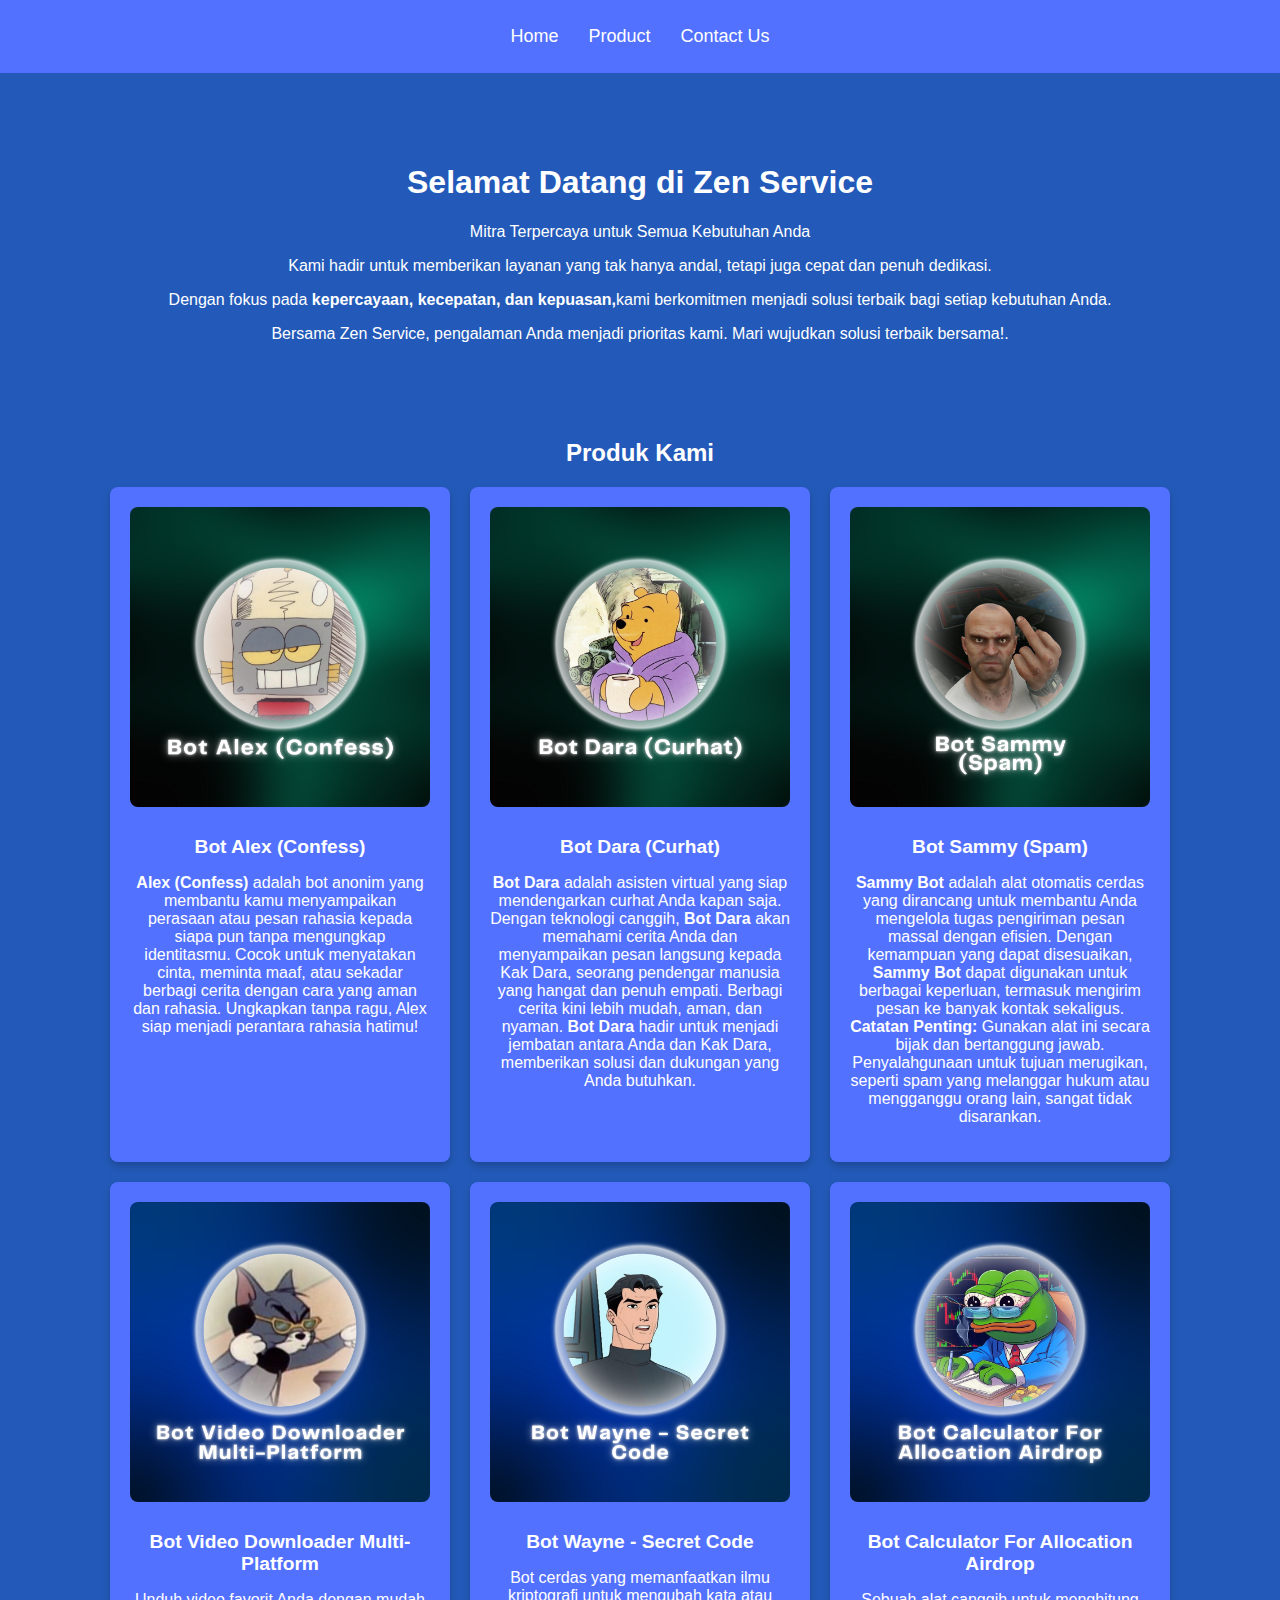
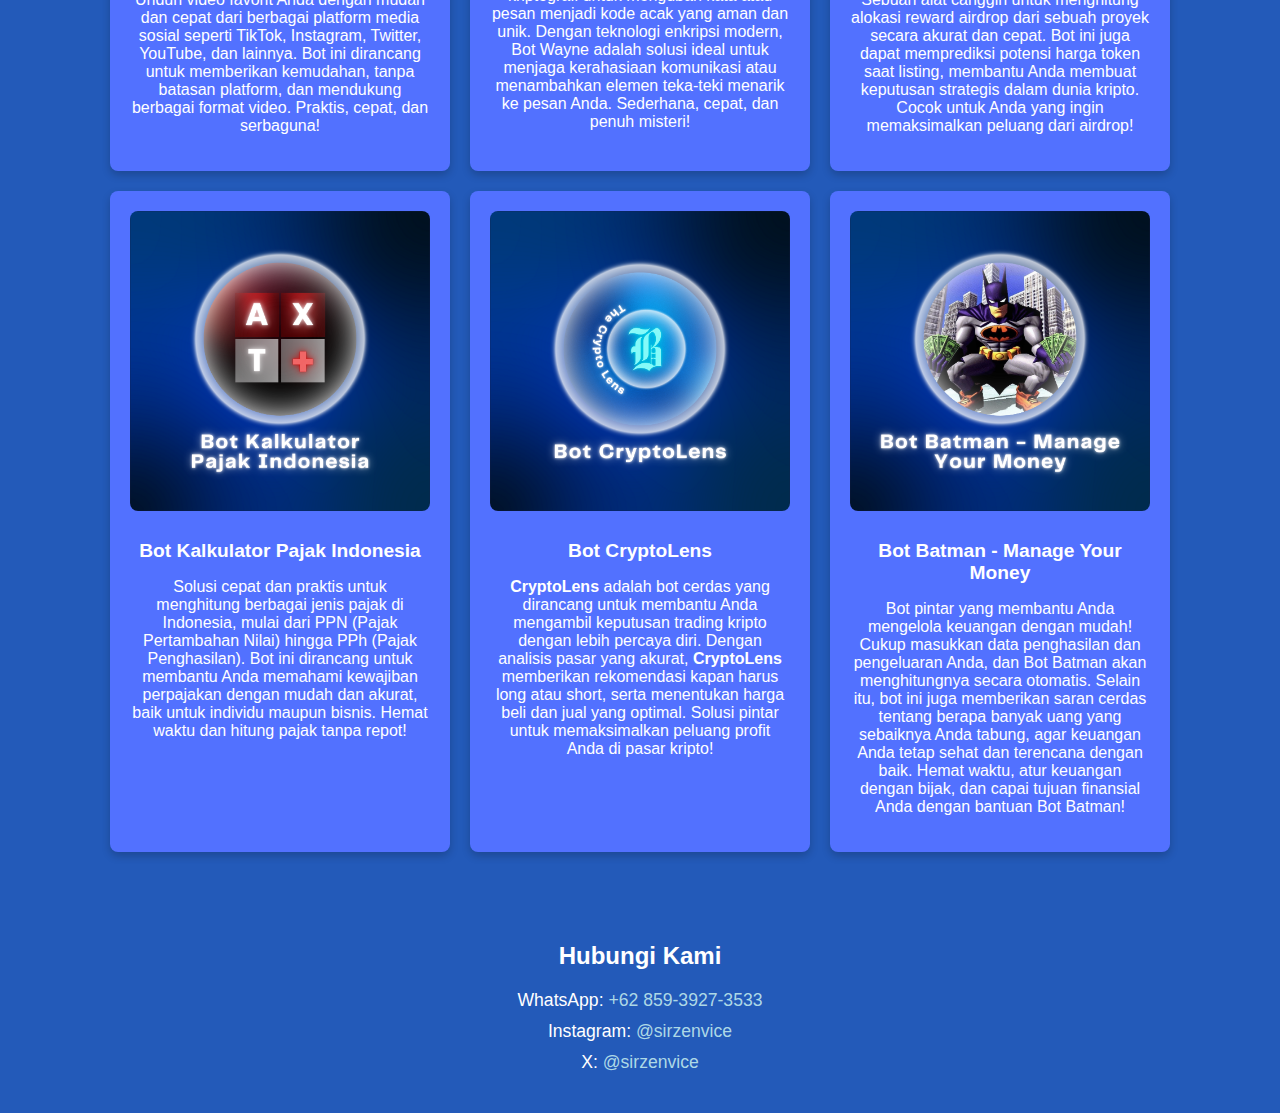
<file: index.html>
<!-- index.html -->
<!DOCTYPE html>
<html lang="id">
<head>
    <meta charset="UTF-8">
    <meta name="viewport" content="width=device-width, initial-scale=1.0">
    <link rel="icon" href="assets/img/Icon.svg" type="image/x-icon" />
    <title>Zen Service</title>
    <link rel="stylesheet" href="styles.css">
</head>
<body>
    <header>
        <nav>
            <ul class="menu">
                <li><a href="#home">Home</a></li>
                <li><a href="#product">Product</a></li>
                <li><a href="#contact">Contact Us</a></li>
            </ul>
        </nav>
    </header>
    <section id="home" class="home-section">
        <h1>Selamat Datang di Zen Service</h1>
        <p>Mitra Terpercaya untuk Semua Kebutuhan Anda</p>
        <p>Kami hadir untuk memberikan layanan yang tak hanya andal, tetapi juga cepat dan penuh dedikasi. <p>Dengan fokus pada <strong>kepercayaan, kecepatan, dan kepuasan,</strong>kami berkomitmen menjadi solusi terbaik bagi setiap kebutuhan Anda. <p>Bersama Zen Service, pengalaman Anda menjadi prioritas kami. Mari wujudkan solusi terbaik bersama!.</p>
    </section>

    <!-- index.html (lanjutan untuk Product) -->
<section id="product" class="product-section">
    <h2>Produk Kami</h2>
    <div class="product-container">
        <div class="product-card">
            <a href="https://wa.me/6283135941437" target="_blank">
            <img src="assets/img/Bot Alex.png" alt="Produk 1">
            </a>
            <h3>Bot Alex (Confess)</h3>
            <p><strong>Alex (Confess)</strong> adalah bot anonim yang membantu kamu menyampaikan perasaan atau pesan rahasia kepada siapa pun tanpa mengungkap identitasmu. Cocok untuk menyatakan cinta, meminta maaf, atau sekadar berbagi cerita dengan cara yang aman dan rahasia. Ungkapkan tanpa ragu, Alex siap menjadi perantara rahasia hatimu!</p>
        </div>
        <div class="product-card">
            <a href="https://wa.me/6285648561284" target="_blank">
            <img src="assets/img/Bot Dara.png" alt="Produk 2">
            </a>
            <h3>Bot Dara (Curhat)</h3>
            <p><strong>Bot Dara</strong> adalah asisten virtual yang siap mendengarkan curhat Anda kapan saja. Dengan teknologi canggih, <strong>Bot Dara</strong> akan memahami cerita Anda dan menyampaikan pesan langsung kepada Kak Dara, seorang pendengar manusia yang hangat dan penuh empati. Berbagi cerita kini lebih mudah, aman, dan nyaman. <strong>Bot Dara</strong> hadir untuk menjadi jembatan antara Anda dan Kak Dara, memberikan solusi dan dukungan yang Anda butuhkan.</p>
        </div>
        <div class="product-card">
            <a href="errorpage.html" rel="noopener">
            <img src="assets/img/Bot Sammy.png" alt="Produk 3">
            </a>
            <h3>Bot Sammy (Spam)</h3>
            <p><strong>Sammy Bot</strong> adalah alat otomatis cerdas yang dirancang untuk membantu Anda mengelola tugas pengiriman pesan massal dengan efisien. Dengan kemampuan yang dapat disesuaikan, <strong>Sammy Bot</strong> dapat digunakan untuk berbagai keperluan, termasuk mengirim pesan ke banyak kontak sekaligus. <strong>Catatan Penting:</strong> Gunakan alat ini secara bijak dan bertanggung jawab. Penyalahgunaan untuk tujuan merugikan, seperti spam yang melanggar hukum atau mengganggu orang lain, sangat tidak disarankan.</p>
        </div>
        <div class="product-card">
            <a href="https://t.me/mediadownid_bot" target="_blank">
            <img src="assets/img/Tele/Bot Video Downloader.png" alt="Produk 4">
            </a>
            <h3>Bot Video Downloader Multi-Platform</h3>
            <p>Unduh video favorit Anda dengan mudah dan cepat dari berbagai platform media sosial seperti TikTok, Instagram, Twitter, YouTube, dan lainnya. Bot ini dirancang untuk memberikan kemudahan, tanpa batasan platform, dan mendukung berbagai format video. Praktis, cepat, dan serbaguna!</p>
        </div>
        <div class="product-card">
            <a href="https://t.me/makesecode_bot" target="_blank">
            <img src="assets/img/Tele/Bot Wayne.png" alt="Produk 5">
            </a>
            <h3>Bot Wayne - Secret Code</h3>
            <p>Bot cerdas yang memanfaatkan ilmu kriptografi untuk mengubah kata atau pesan menjadi kode acak yang aman dan unik. Dengan teknologi enkripsi modern, Bot Wayne adalah solusi ideal untuk menjaga kerahasiaan komunikasi atau menambahkan elemen teka-teki menarik ke pesan Anda. Sederhana, cepat, dan penuh misteri!</p>
        </div>
        <div class="product-card">
            <a href="https://t.me/calcairdropID_bot" target="_blank">
            <img src="assets/img/Tele/Bot Cacl Airdrop.png" alt="Produk 6">
            </a>
            <h3>Bot Calculator For Allocation Airdrop</h3>
            <p>Sebuah alat canggih untuk menghitung alokasi reward airdrop dari sebuah proyek secara akurat dan cepat. Bot ini juga dapat memprediksi potensi harga token saat listing, membantu Anda membuat keputusan strategis dalam dunia kripto. Cocok untuk Anda yang ingin memaksimalkan peluang dari airdrop!</p>
        </div>
        <div class="product-card">
            <a href="https://t.me/pajakidnbot" target="_blank">
            <img src="assets/img/Tele/Bot Pajak.png" alt="Produk 7">
            </a>
            <h3>Bot Kalkulator Pajak Indonesia</h3>
            <p>Solusi cepat dan praktis untuk menghitung berbagai jenis pajak di Indonesia, mulai dari PPN (Pajak Pertambahan Nilai) hingga PPh (Pajak Penghasilan). Bot ini dirancang untuk membantu Anda memahami kewajiban perpajakan dengan mudah dan akurat, baik untuk individu maupun bisnis. Hemat waktu dan hitung pajak tanpa repot!</p>
        </div>
        <div class="product-card">
            <a href="https://t.me/TheCryptoLensBot" target="_blank">
            <img src="assets/img/Tele/Bot Cryptolens.png" alt="Produk 8">
            </a>
            <h3>Bot CryptoLens</h3>
            <p><strong>CryptoLens</strong> adalah bot cerdas yang dirancang untuk membantu Anda mengambil keputusan trading kripto dengan lebih percaya diri. Dengan analisis pasar yang akurat, <strong>CryptoLens</strong> memberikan rekomendasi kapan harus long atau short, serta menentukan harga beli dan jual yang optimal. Solusi pintar untuk memaksimalkan peluang profit Anda di pasar kripto!</p>
        </div>
        <div class="product-card">
            <a href="https://t.me/moneysaveid_bot" target="_blank">
            <img src="assets/img/Tele/Bot Batman.png" alt="Produk 9">
            </a>
            <h3>Bot Batman - Manage Your Money</h3>
            <p>Bot pintar yang membantu Anda mengelola keuangan dengan mudah! Cukup masukkan data penghasilan dan pengeluaran Anda, dan Bot Batman akan menghitungnya secara otomatis. Selain itu, bot ini juga memberikan saran cerdas tentang berapa banyak uang yang sebaiknya Anda tabung, agar keuangan Anda tetap sehat dan terencana dengan baik. Hemat waktu, atur keuangan dengan bijak, dan capai tujuan finansial Anda dengan bantuan Bot Batman!</p>
        </div>
    </div>
</section>

<!-- index.html (lanjutan untuk Contact Us) -->
<section id="contact" class="contact-section">
    <h2>Hubungi Kami</h2>
    <div class="contact-info">
        <p>WhatsApp: <a href="https://wa.me/6285939273533">+62 859-3927-3533</a></p>
        <p>Instagram: <a href="https://instagram.com/sirzenvice" target="_blank">@sirzenvice</a></p>
        <p>X: <a href="https://x.com/sirzenvice" target="_blank">@sirzenvice</a></p>
    </div>
</section>

    <script src="script.js"></script>
</body>
</html>
</file>
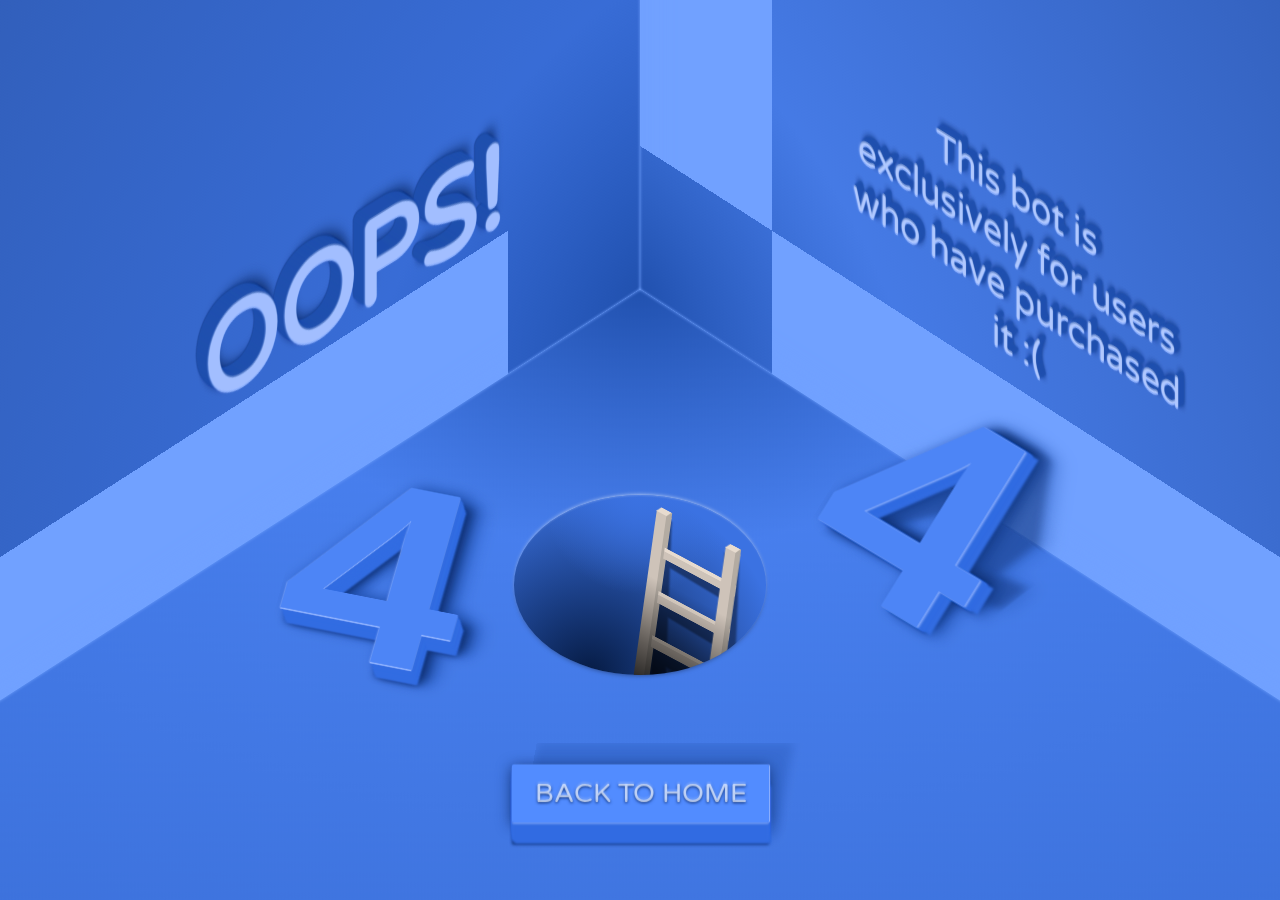
<file: errorpage.html>
<!DOCTYPE html>
<html lang="en">
<head>
    <meta charset="UTF-8">
    <meta name="viewport" content="width=device-width, initial-scale=1.0">
    <link rel="stylesheet" href="error/style.css">
    <link rel="icon" href="assets/img/icon404.svg" type="image/x-icon" />
    <title>Page Not Found</title>
</head>
<body>
    <div class="room">
        <div class="cuboid">
            <div class="side"></div>
            <div class="side"></div>
            <div class="side"></div>
        </div>
        <div class="oops">
            <h2>OOPS!</h2>
            <p>This bot is exclusively for users who have purchased it :(</p>
        </div>
        <div class="center-line">
            <div class="hole">
                <div class="ladder-shadow"></div>
                <div class="ladder"></div>
            </div>
            <div class="four">4</div>
            <div class="four">4</div>
            <div class="btn">
                <a href="index.html">BACK TO HOME</a>
            </div>
        </div>
    </div>
</body>
</html>
</file>
<file: styles.css>
/* styles.css */
body {
    margin: 0;
    font-family: Arial, sans-serif;
    background: #235ab9;
    color: white;
}

header {
    background-color: rgb(82, 113, 255);
    padding: 10px 0;
}

.menu {
    display: flex;
    justify-content: center;
    list-style: none;
    padding: 0;
}

.menu li {
    margin: 0 15px;
}

.menu a {
    color: white;
    text-decoration: none;
    font-size: 18px;
}

.home-section {
    text-align: center;
    margin-top: 50px;
    padding: 20px;
}

/* styles.css (tambahan untuk Product) */
.product-section {
    padding: 40px 20px;
    text-align: center;
    background-color: #235ab9;
    color: white;
}

.product-container {
    display: flex;
    justify-content: center;
    flex-wrap: wrap;
    gap: 20px;
}

.product-card {
    background: #5271ff;
    border-radius: 8px;
    box-shadow: 0 4px 8px rgba(0, 0, 0, 0.2);
    width: 300px;
    padding: 20px;
    text-align: center;
    transition: transform 0.3s;
}

.product-card:hover {
    transform: scale(1.05);
}

/* styles.css (Tambahan untuk interaksi gambar yang klik-able) */
.product-card img {
    width: 100%;
    height: auto;
    border-radius: 8px;
    margin-bottom: 15px;
    transition: transform 0.3s, opacity 0.3s;
    cursor: pointer;
}

.product-card img:hover {
    transform: scale(1.05);
    opacity: 0.9;
}


.product-card h3 {
    margin: 10px 0;
    font-size: 1.2em;
    color: white;
}

/* styles.css (tambahan untuk Contact Us) */
.contact-section {
    padding: 30px 20px;
    text-align: center;
    background-color: #235ab9;
    color: white;
}

.contact-info p {
    margin: 10px 0;
    font-size: 1.1em;
}

.contact-info a {
    color: #add8e6;
    text-decoration: none;
}

.contact-info a:hover {
    text-decoration: underline;
}
</file>
<file: error/style.css>
/* author: https://codepen.io/josetxu/pen/NWmjaja
Josetxu */
@import url('https://fonts.googleapis.com/css2?family=Varela+Round&display=swap');
	
:root {
    --c0: #71a1ff;
    --c1: #4d85f6;
    --c2: #3b72e2;
    --c3: #336de2;
    --c4: #2151af;
    --c5: #244483;
    --c6: #103071;
    --clr: 1; /* change color from 1 to 12 */
	--hue: calc(30deg - (30deg * var(--clr))); 
}

body {
	margin: 0;
	padding: 0;
	width: 100vw;
	height: 100vh;
	overflow: hidden;
	display: flex;
	align-items: center;
	justify-content: center;
    perspective: 1000vmin;
    font-family: 'Varela Round', Arial, Helvetica, serif;
	background: var(--c0);
}

body * {
    transform-style: preserve-3d;
}


.cuboid {
    --size: 250;
    --height: var(--size);
    --width: var(--size);
    --depth: var(--size);
    height: calc(var(--size) * 1vmin);
    width: calc(var(--size) * 1vmin);
    position: absolute;
    transform: rotateX(50deg) rotate(45deg);
    pointer-events: none;
}

.cuboid .side {
	position: absolute;
	top: 50%;
	left: 50%;
	height: 100%;
	width: 100%;
	border-radius: 2px;
    box-shadow: 0vmin 0vmin 0.5vmin 0 var(--c0) inset, 0 0 5vmin 0 var(--c0);
}

.cuboid .side:nth-of-type(1) {
	transform: translate3d(-50%, -50%, calc(var(--size) * -0.5vmin)) rotateY(180deg);
	background: radial-gradient(circle at 100% 0%, var(--c4), #fff0 45vmin),radial-gradient(circle at 100% 0%, var(--c1), var(--c4));
}
 
.cuboid .side:nth-of-type(2) {
	width: calc(var(--size) * 1vmin);
	transform: translate(-50%, -50%) rotateY(-90deg) translate3d(0, 0, calc(var(--size) * 0.5vmin));
	background: radial-gradient(circle at 0% 0%, var(--c4), #fff0 45vmin),radial-gradient(circle at 0% 0%, var(--c2), var(--c5));
}

.cuboid .side:nth-of-type(3) {
	height: calc(var(--size) * 1vmin);
	transform: translate(-50%, -50%) rotateX(90deg) translate3d(0, 0, calc(var(--size) * 0.5vmin));
	background: radial-gradient(circle at 0% 0%, var(--c4), #fff0 45vmin), radial-gradient(circle at 0% 0%, var(--c1), var(--c6));
}


.room {
	width: 100vw;
    height: 100vh;
    display: flex;
    align-items: center;
    justify-content: center;
    overflow: hidden;
    filter: hue-rotate(var(--hue));
}


.oops {
    width: 100%;
    text-align: center;
    font-size: 2.25vmin;
    transform: rotateX(21deg);
    transform-origin: 100% 50%;
    top: 10%;
    position: absolute;
    left: 0;
}

.oops h2 {
    color: #fff2;
    float: left;
    transform-origin: 100% 50%;
    transform: rotateY(-60deg) scaleX(1.5);
    margin: -5vmin 0 0 -5vmin;
    font-size: 14vmin;
    width: 50%;
    text-shadow: 0px 2px 1px #94B5FF, -1px 1px 2px #94b5ff80, -1px -1px 2px var(--c4), -2px -2px 2px var(--c4), -3px -3px 2px var(--c4), -4px -4px 2px var(--c4), -5px -5px 2px var(--c4), -6px -6px 2px var(--c4), -7px -7px 2px var(--c4), -8px -8px 2px var(--c4), -9px -9px 2px var(--c4), -10px -10px 2px var(--c4), -11px -11px 2px var(--c4), -12px -12px 2px var(--c4), -13px -13px 2px var(--c4), -14px -14px 2px var(--c4), -15px -15px 2px var(--c4), -16px -16px 2px var(--c4), -16px -16px 2px var(--c6), -10px -10px 8px var(--c6), -6px -15px 13px var(--c6);
}

.oops p {
    float: right;
    color: #fff4;
    transform-origin: 0% 50%;
    transform: rotateY(60deg) scaleX(1.5);
    margin-top: -4vmin;
    margin-right: -2vmin;
    font-size: 5vmin;
    max-width: 50vmin;
    width: 50%;
    text-shadow: 0px 2px 1px #94B5FF, -1px 1px 2px #94b5ff80, 1px -1px 2px var(--c4), 2px -2px 2px var(--c4), 3px -3px 2px var(--c4), 4px -4px 2px var(--c4), 5px -5px 2px var(--c4), 6px -6px 2px var(--c4), 7px -7px 2px var(--c4), 8px -8px 2px var(--c4), 6px -6px 7px var(--c6), 6px -6px 7px var(--c6);
}


.center-line {
    width: 100%;
    display: flex;
    align-items: center;
    justify-content: center;
    flex-direction: column;
}


.hole {
    width: 28vmin;
    height: 20vmin;
    background: 
        radial-gradient(circle at 50% 0%, var(--c2), #fff0 45%), 
        radial-gradient(circle at 30% 100%, #061b43, #fff0 77%), 
        radial-gradient(circle at 20% 100%, var(--c3), var(--c2), var(--c2));
    border-radius: 100%;
    box-shadow: 0 -2px 4px -2px #fffc, 0 2px 3px -3px #fffc inset, 0 2px 6px -4px #000;
    overflow: hidden;
    position: relative;
    margin-top: 30vmin;
}


.ladder,
.ladder-shadow {
    --shadow: #0008;
    background: 
        linear-gradient(180deg, #fff0 33%, var(--shadow), #000), 
        linear-gradient(90deg, #cec3b9 0 1.2vmin, #b3aba2 0 1.5vmin, #fff0 0 100%), 
        linear-gradient(90deg, #cec3b9 0 1.2vmin, #b3aba2 0 1.75vmin, #fff0 0 calc(100% - 1.75vmin)), 
        repeating-linear-gradient(0deg, #cec3b9 0 1.2vmin, #e7dbcf 0 1.75vmin, #fff0 0 6.75vmin), 
        linear-gradient(90deg, #cec3b9 0 1.2vmin, #b3aba2 0 1.75vmin, #fff0 0 calc(100% - 1.75vmin));
    width: 10vmin;
    height: 30vmin;
    margin-left: 14vmin;
    position: absolute;
    top: 0vmin;
    transform: rotate3d(4, 1, 1, 45deg) skew(0deg, 20deg);
    background-position: 0 0, 0 0, 8.25vmin 0, 0 -3.25vmin, 0 0;
    background-size: 100% 100%;
    background-repeat: no-repeat;
}

.ladder-shadow {
    filter: invert(1) blur(1px) opacity(0.4) contrast(5);
    transform: rotate3d(2, 1, 1, 45deg) rotate(-10deg) translate(1.15vmin, 1.9vmin) skew(0deg, 20deg);
    --shadow: #0000;
}

.ladder:before, 
.ladder:after {
    content: "";
    position: absolute;
    background: linear-gradient(210deg, #fff0 0.4vmin, #e7dbcf calc(0.35vmin + 1px) 1.45vmin, #b3aba2 calc(1.4vmin + 1px) 100%);
    width: 0.85vmin;
    height: 1.75vmin;
    transform-origin: 0 1%;
    transform: rotate(-90deg);
    top: 1px;
}

.ladder:after {
    left: 8.25vmin;
}


.four {
    font-size: 45vmin;
    font-weight: bold;
    font-family: Arial, Helvetica, serif;
    position: absolute;
    margin-left: -58vmin;
    margin-top: 27vmin;
    transform: rotate(22deg) scale(0.8, 0.85) rotateX(40deg) rotateY(-10deg) rotateZ(-5deg);
    text-shadow: 0px 2px 1px #94b5ff, -1px 1px 2px #94b5ff80, 1px 2px 2px var(--c3), 2px 4px 2px var(--c3), 4px 6px 2px var(--c3), 5px 8px 2px var(--c3), 6px 10px 2px var(--c3), 7px 12px 2px var(--c3), 8px 14px 2px var(--c3), 9px 16px 2px var(--c3), 10px 18px 2px var(--c3), 11px 20px 3px var(--c3), 12px 22px 3px var(--c3), 13px 22px 10px var(--c6), 18px 14px 15px var(--c6);
    color: var(--c1);
    filter: drop-shadow(10px -4px 10px var(--c4));
}

.four + .four {
    margin-left: 43vmin;
    margin-top: 15vmin;
    transform: scale(0.95, 0.75) rotateX(5deg) rotateY(35deg) rotateZ(30deg) translateZ(18vmin);
    text-shadow: 1px 0px 2px #94b5ff, 3px 0px 2px #94b5ff80, 1px 0px 0px var(--c3), 2px 0px 2px var(--c3), 4px 0px 2px var(--c3), 5px 0px 2px var(--c3), 6px 0px 2px var(--c3), 7px 0px 2px var(--c3), 8px 0px 2px var(--c3), 9px 0px 2px var(--c3), 10px 0px 2px var(--c3), 11px 0px 3px var(--c3), 12px 0px 3px var(--c3), 20px 0px 3px var(--c3), 13px 0px 5px var(--c6), 18px -6px 15px var(--c6);
}

.four + .four:before,
.four + .four:after {
    content: "4";
    color: var(--c6);
    position: absolute;
    transform-origin: 60% 0%;
    transform: rotateX(27deg) rotate(-20deg) translate(-0.5vmin, 0.5vmin) skew(0deg, 20deg);
    transform-style: preserve-3d;
    text-shadow: none;
    z-index: -1;
    clip-path: polygon(0 0, 100% 0, 100% 50%, 0 46%, 0 0);
    filter: blur(5px);
    opacity: 0.4;
}

.four + .four:after {
    transform-origin: 50% 100%;
    transform: rotatex(12deg) rotate(-13deg) translate(-27.5vmin, -5.5vmin) skew(-32deg, 6deg) scaleX(1.1);
    clip-path: polygon(0 39.75%, 100% 49.25%, 100% 100%, 0 100%, 0 50%);
}


.btn {
    position: absolute;
    bottom: -15vmin;
    transform-origin: 50% 0%;
    transform: rotateX(15deg);
}

.btn a {
    border-radius: 0.2vmin;
    padding: 1.5vmin 2.5vmin;
    background: #528cff;
    text-decoration: none;
    color: #fff9;
    top: 0;
    font-size: 3vmin;
    text-shadow: 0px -2px 2px var(--c0), 0px 1px 3px var(--c6);
    position: relative;
    transition: all 0.25s linear 0s;
    box-shadow: 1px 0px 1px #94b5ff, 0px 2px 2px #94b5ff80, 0px 1px 2px var(--c3), 0px 4px 2px var(--c3), 0px 6px 2px var(--c3), 0px 8px 2px var(--c3), 0px 10px 2px var(--c3), 0px 12px 2px var(--c3), 0px 14px 2px var(--c3), 0px 16px 2px var(--c3), 0px 18px 2px var(--c3), 0px 20px 3px var(--c3), 2px 22px 3px var(--c3), 0px 23px 3px var(--c6), 0px 3px 15px var(--c6);
}

.btn a:hover {
    top: 16px;
    color: var(--c6);
    box-shadow: 1px 0px 1px #94b5ff, 0px 2px 2px #94b5ff80, 0px 1px 2px var(--c3), 0px 1px 2px var(--c3), 0px 2px 2px var(--c3), 0px 2px 2px var(--c3), 0px 2px 2px var(--c3), 0px 2px 2px var(--c3), 0px 2px 3px var(--c3), 0px 2px 3px var(--c3), 0px 2px 2px var(--c3), 0px 2px 3px var(--c3), 2px 2px 3px var(--c3), 0px 4px 3px var(--c6), 2px 5px 6px var(--c6);
}

.btn::after {
    content: "";
    position: absolute;
    background: var(--c4);
    width: 100%;
    height: 300%;
    left: 0;
    top: 0;
    transform: translateZ(-2vmin) skew(-10deg, 0deg) translateY(-4.5vmin) translateX(1vmin);
    filter: blur(5px);
    transition: all 0.5s ease 0s;
    opacity: 0.35;
}

.btn:hover::after {
    background: #0000;
    width: 100%;
    height: 20%;
    left: 0;
    top: 0;
    transform: translateZ(-2vmin) skew(-0deg, 0deg) translateY(0vmin) translateX(0vmin);
}


@media screen and (orientation: portrait) {
    .oops p { line-height: 10vmin; font-size: 6.5vmin; }
}
</file>
